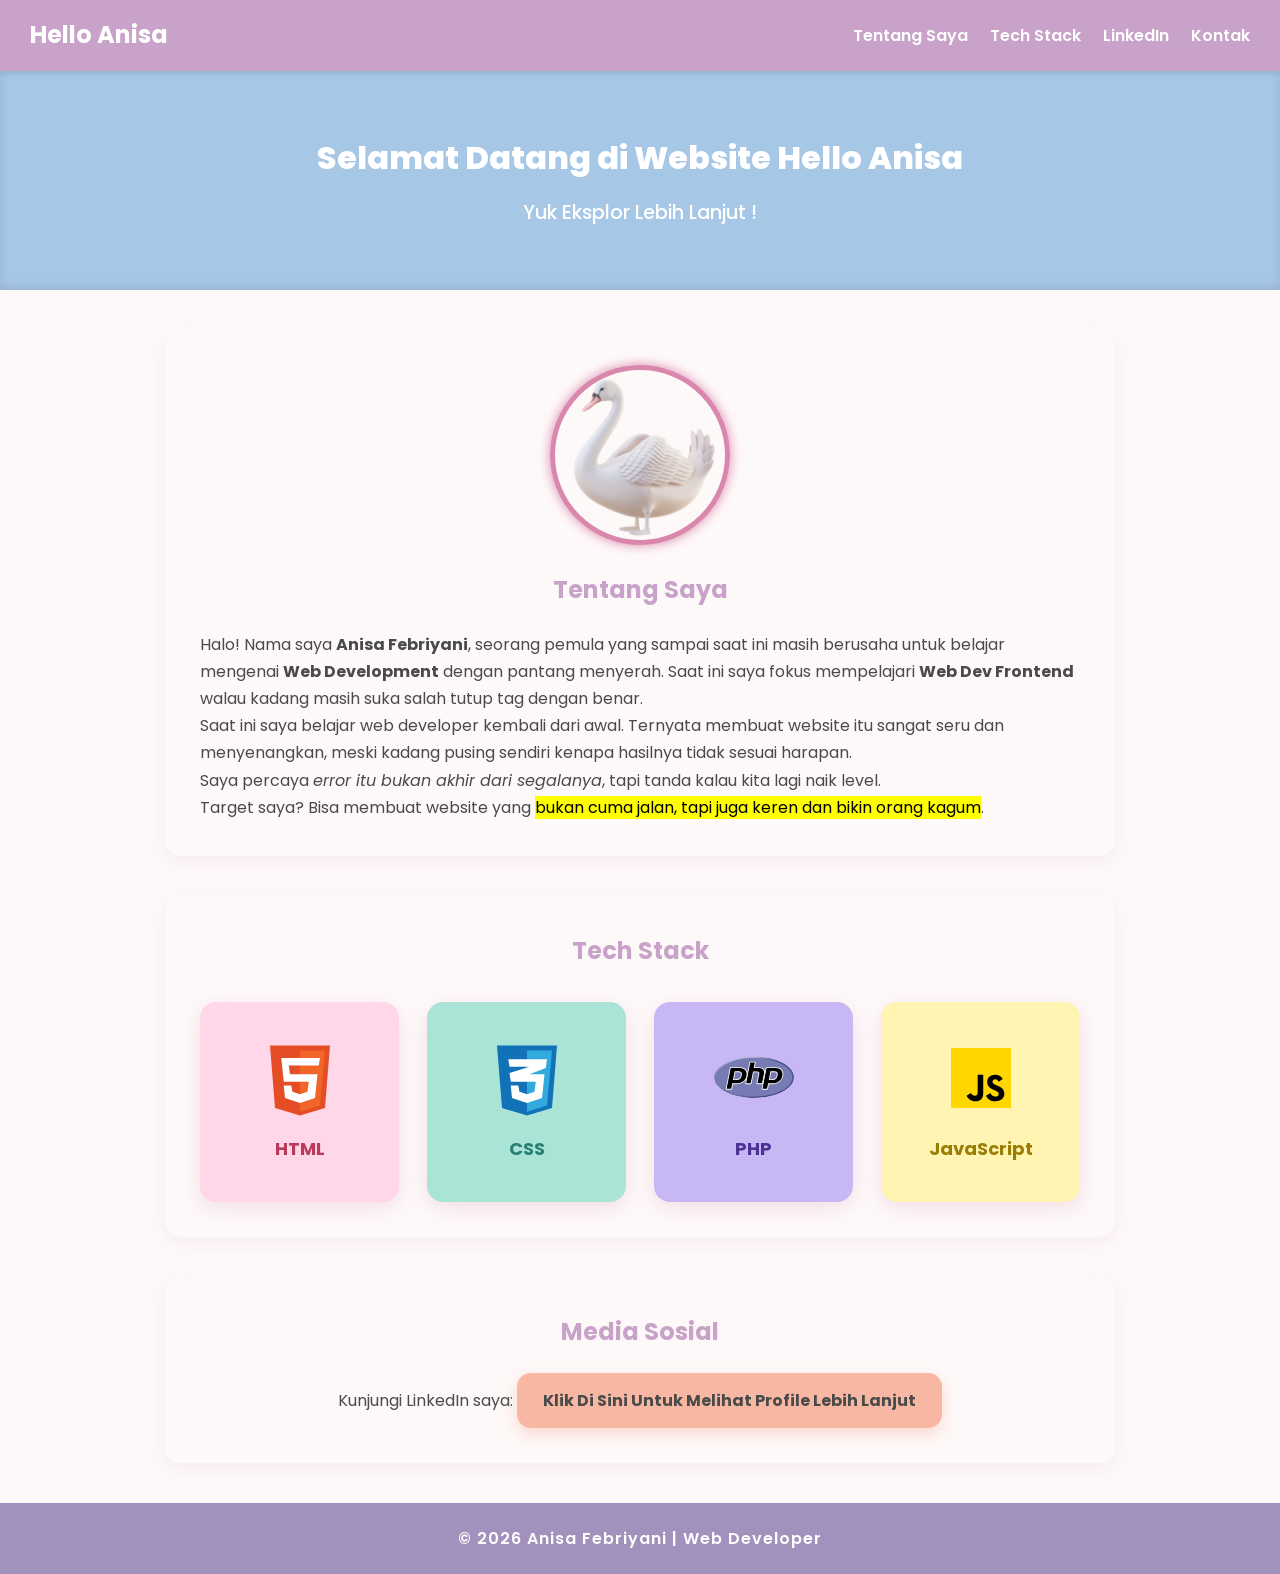
<file: index.html>
<!doctype html>
<html lang="id">
  <head>
    <meta charset="UTF-8" />
    <meta name="viewport" content="width=device-width, initial-scale=1.0" />
    <title>Hello Anisa | Web Developer</title>

    <!-- Font -->
    <link
      href="https://fonts.googleapis.com/css2?family=Poppins:wght@400;600;700&display=swap"
      rel="stylesheet"
    />

    <!-- Style -->
    <link rel="stylesheet" href="style.css" />
  </head>

  <body>
    <!-- NAVBAR -->
    <nav class="navbar">
      <div class="logo">Hello Anisa</div>
      <ul class="nav-links">
        <li><a href="#about">Tentang Saya</a></li>
        <li><a href="#tech">Tech Stack</a></li>
        <li><a href="#social">LinkedIn</a></li>
        <li><a href="#footer">Kontak</a></li>
      </ul>
    </nav>

    <!-- HEADER -->
    <header id="about" class="fade-in">
      <h1>Selamat Datang di Website Hello Anisa</h1>
      <p>Yuk Eksplor Lebih Lanjut !</p>
    </header>

    <!-- ABOUT SECTION -->
    <section class="about fade-in">
      <img src="img/foto.png" alt="Foto Anisa" class="profile-img" />
      <h2>Tentang Saya</h2>

      <p>
        Halo! Nama saya <strong>Anisa Febriyani</strong>, seorang pemula yang
        sampai saat ini masih berusaha untuk belajar mengenai
        <strong>Web Development</strong> dengan pantang menyerah. Saat ini saya
        fokus mempelajari <b>Web Dev Frontend</b>
        walau kadang masih suka salah tutup tag dengan benar.
      </p>

      <p>
        Saat ini saya belajar web developer kembali dari awal. Ternyata membuat
        website itu sangat seru dan menyenangkan, meski kadang pusing sendiri
        kenapa hasilnya tidak sesuai harapan.
      </p>

      <p>
        Saya percaya <em>error itu bukan akhir dari segalanya</em>, tapi tanda
        kalau kita lagi naik level.
      </p>

      <p>
        Target saya? Bisa membuat website yang
        <mark>bukan cuma jalan, tapi juga keren dan bikin orang kagum</mark>.
      </p>
    </section>

    <!-- TECH STACK -->
    <section class="tech" id="tech" class="fade-in">
      <h2>Tech Stack</h2>
      <div class="tech-container">
        <div class="tech-card html">
          <img src="img/html.svg" alt="HTML Logo" />
          <p>HTML</p>
        </div>
        <div class="tech-card css">
          <img src="img/css.svg" alt="CSS Logo" />
          <p>CSS</p>
        </div>
        <div class="tech-card php">
          <img src="img/php.svg" alt="PHP Logo" />
          <p>PHP</p>
        </div>
        <div class="tech-card js">
          <img src="img/javascript.svg" alt="JavaScript Logo" />
          <p>JavaScript</p>
        </div>
      </div>
    </section>

    <!-- LINKEDIN SECTION -->
    <section class="social fade-in">
      <h2>Media Sosial</h2>
      <p style="text-align: center">
        Kunjungi LinkedIn saya:
        <a
          href="https://www.linkedin.com/in/anisa-febriyani17/"
          target="_blank"
          class="btn-linkedin"
        >
          Klik Di Sini Untuk Melihat Profile Lebih Lanjut
        </a>
      </p>
    </section>

    <!-- FOOTER -->
    <footer id="footer" class="fade-in">
      <p>© 2026 Anisa Febriyani | Web Developer</p>
    </footer>
  </body>
</html>
</file>
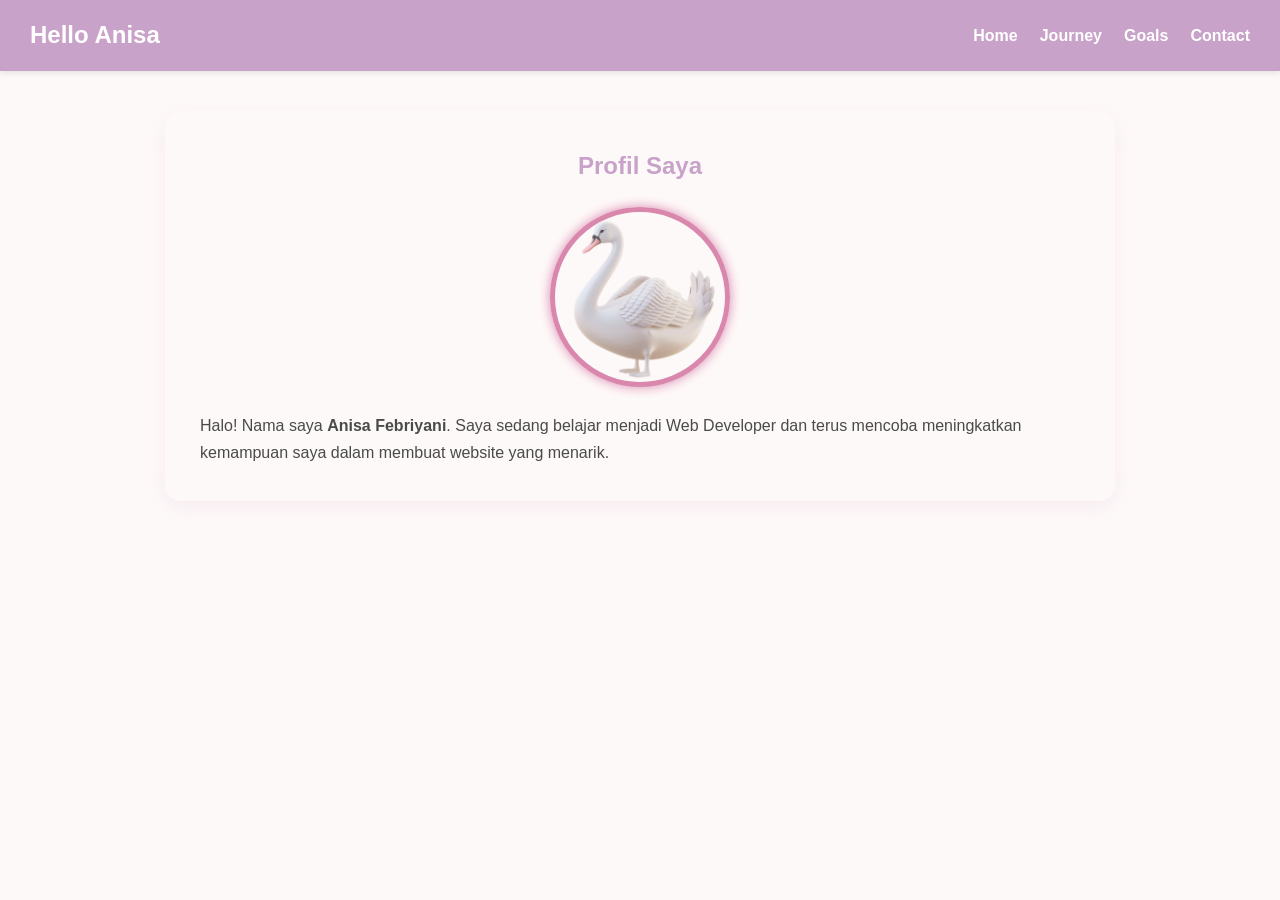
<file: about.html>
<!doctype html>
<html lang="id">

<head>

<meta charset="UTF-8">
<meta name="viewport" content="width=device-width, initial-scale=1.0">

<title>Profil | Hello Anisa</title>

<link rel="stylesheet" href="style.css">

</head>

<body>

<nav class="navbar">

<div class="logo">Hello Anisa</div>

<ul class="nav-links">

<li><a href="latihan3.html">Home</a></li>
<li><a href="journey.html">Journey</a></li>
<li><a href="goals.html">Goals</a></li>
<li><a href="contact.html">Contact</a></li>

</ul>

</nav>

<section class="about">

<h2>Profil Saya</h2>

<img src="img/foto.png" class="profile-img">

<p>

Halo! Nama saya <strong>Anisa Febriyani</strong>.

Saya sedang belajar menjadi Web Developer dan
terus mencoba meningkatkan kemampuan saya dalam
membuat website yang menarik.

</p>

</section>

</body>
</html>
</file>
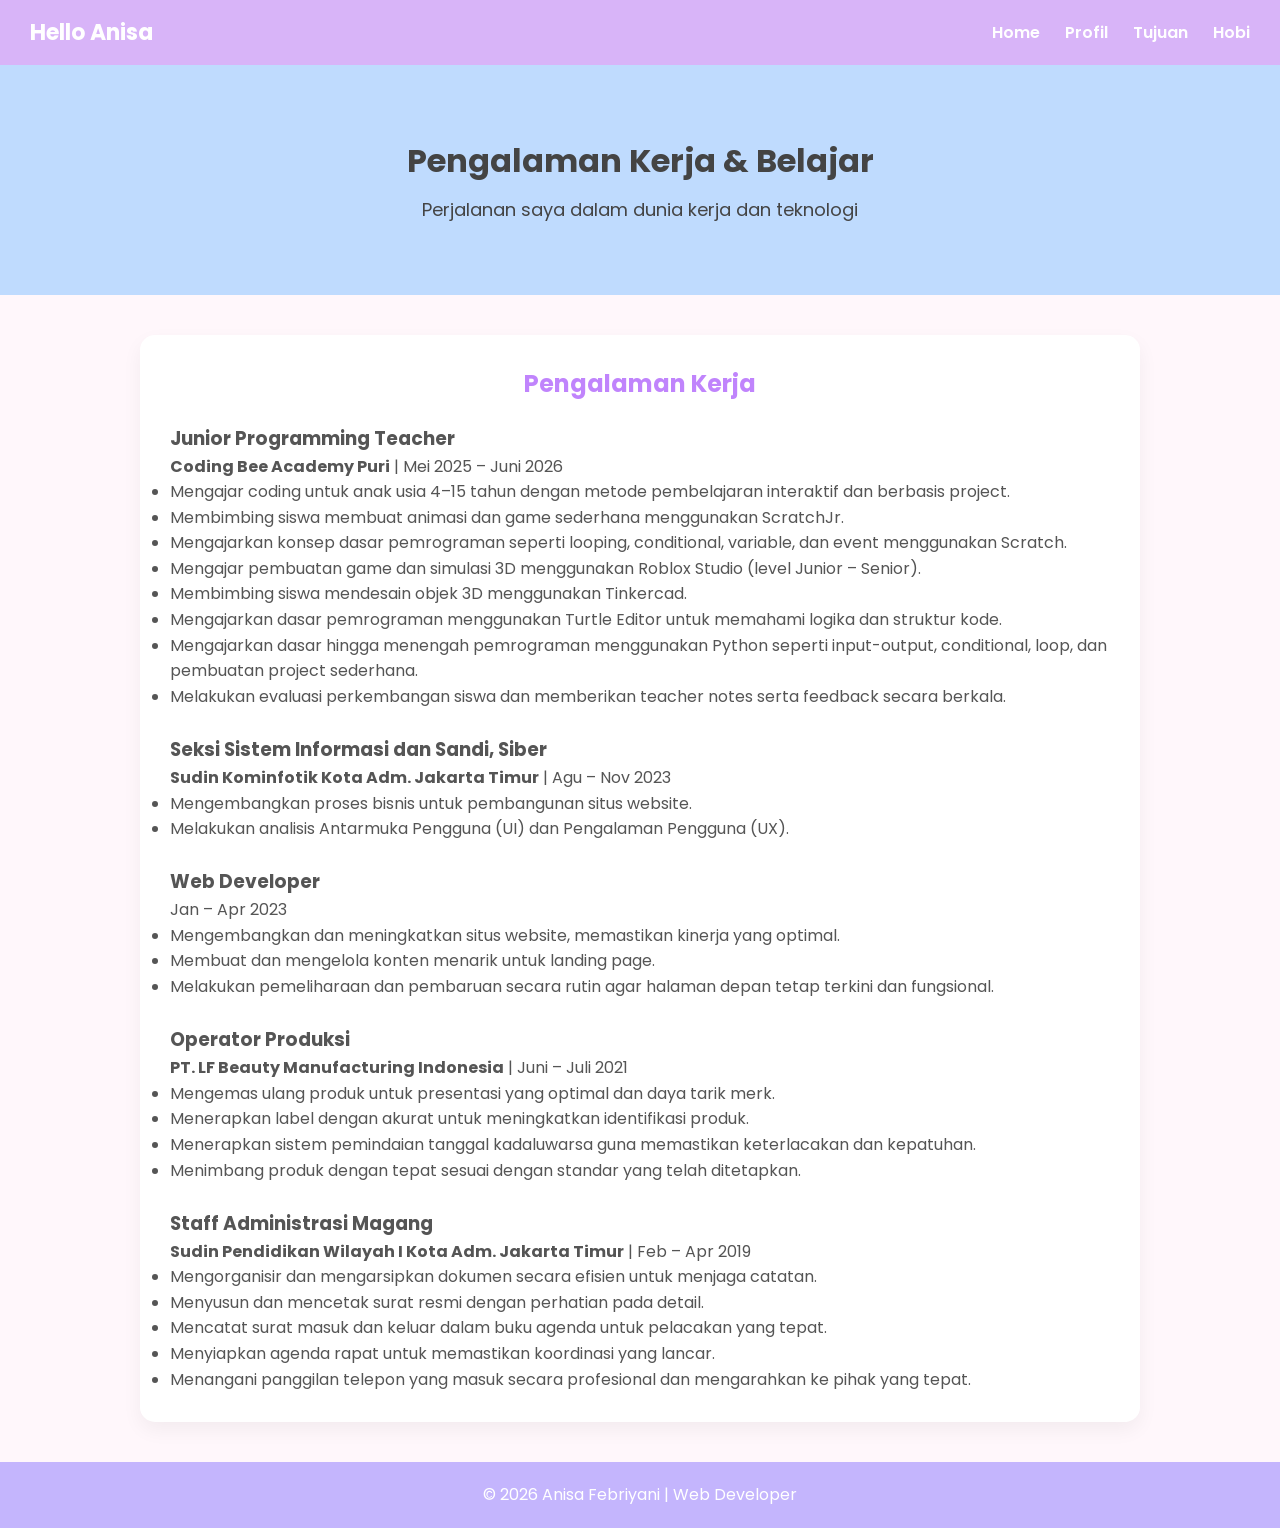
<file: journey.html>
<!doctype html>
<html lang="id">
<head>

<meta charset="UTF-8">
<meta name="viewport" content="width=device-width, initial-scale=1.0">

<title>Pengalaman Belajar | Hello Anisa</title>

<link href="https://fonts.googleapis.com/css2?family=Poppins:wght@400;600;700&display=swap" rel="stylesheet">

<link rel="stylesheet" href="style1.css">

</head>

<body>

<!-- NAVBAR -->
<nav class="navbar">

<div class="logo">Hello Anisa</div>

<div class="menu-toggle">☰</div>

<ul class="nav-links">

<li><a href="latihan3.html">Home</a></li>

<li><a href="about.html">Profil</a></li>

<li><a href="goals.html">Tujuan</a></li>

<li><a href="hobby.html">Hobi</a></li>

</ul>

</nav>


<!-- HEADER -->
<header class="fade-in">

<h1>Pengalaman Kerja & Belajar</h1>
<p>Perjalanan saya dalam dunia kerja dan teknologi</p>

</header>



<!-- EXPERIENCE -->
<section class="fade-in">

<h2>Pengalaman Kerja</h2>

<h3>Junior Programming Teacher</h3>
<p><b>Coding Bee Academy Puri</b> | Mei 2025 – Juni 2026</p>

<ul>
<li>Mengajar coding untuk anak usia 4–15 tahun dengan metode pembelajaran interaktif dan berbasis project.</li>
<li>Membimbing siswa membuat animasi dan game sederhana menggunakan ScratchJr.</li>
<li>Mengajarkan konsep dasar pemrograman seperti looping, conditional, variable, dan event menggunakan Scratch.</li>
<li>Mengajar pembuatan game dan simulasi 3D menggunakan Roblox Studio (level Junior – Senior).</li>
<li>Membimbing siswa mendesain objek 3D menggunakan Tinkercad.</li>
<li>Mengajarkan dasar pemrograman menggunakan Turtle Editor untuk memahami logika dan struktur kode.</li>
<li>Mengajarkan dasar hingga menengah pemrograman menggunakan Python seperti input-output, conditional, loop, dan pembuatan project sederhana.</li>
<li>Melakukan evaluasi perkembangan siswa dan memberikan teacher notes serta feedback secara berkala.</li>
</ul>

<br>

<h3>Seksi Sistem Informasi dan Sandi, Siber</h3>
<p><b>Sudin Kominfotik Kota Adm. Jakarta Timur</b> | Agu – Nov 2023</p>

<ul>
<li>Mengembangkan proses bisnis untuk pembangunan situs website.</li>
<li>Melakukan analisis Antarmuka Pengguna (UI) dan Pengalaman Pengguna (UX).</li>
</ul>

<br>

<h3>Web Developer</h3>
<p>Jan – Apr 2023</p>

<ul>
<li>Mengembangkan dan meningkatkan situs website, memastikan kinerja yang optimal.</li>
<li>Membuat dan mengelola konten menarik untuk landing page.</li>
<li>Melakukan pemeliharaan dan pembaruan secara rutin agar halaman depan tetap terkini dan fungsional.</li>
</ul>

<br>

<h3>Operator Produksi</h3>
<p><b>PT. LF Beauty Manufacturing Indonesia</b> | Juni – Juli 2021</p>

<ul>
<li>Mengemas ulang produk untuk presentasi yang optimal dan daya tarik merk.</li>
<li>Menerapkan label dengan akurat untuk meningkatkan identifikasi produk.</li>
<li>Menerapkan sistem pemindaian tanggal kadaluwarsa guna memastikan keterlacakan dan kepatuhan.</li>
<li>Menimbang produk dengan tepat sesuai dengan standar yang telah ditetapkan.</li>
</ul>

<br>

<h3>Staff Administrasi Magang</h3>
<p><b>Sudin Pendidikan Wilayah I Kota Adm. Jakarta Timur</b> | Feb – Apr 2019</p>

<ul>
<li>Mengorganisir dan mengarsipkan dokumen secara efisien untuk menjaga catatan.</li>
<li>Menyusun dan mencetak surat resmi dengan perhatian pada detail.</li>
<li>Mencatat surat masuk dan keluar dalam buku agenda untuk pelacakan yang tepat.</li>
<li>Menyiapkan agenda rapat untuk memastikan koordinasi yang lancar.</li>
<li>Menangani panggilan telepon yang masuk secara profesional dan mengarahkan ke pihak yang tepat.</li>
</ul>

</section>



<!-- FOOTER -->
<footer>

<p>© 2026 Anisa Febriyani | Web Developer</p>

</footer>



<script>

const toggle = document.querySelector(".menu-toggle")
const navLinks = document.querySelector(".nav-links")

toggle.onclick = () => {

navLinks.classList.toggle("active")

}

</script>

</body>
</html>
</file>
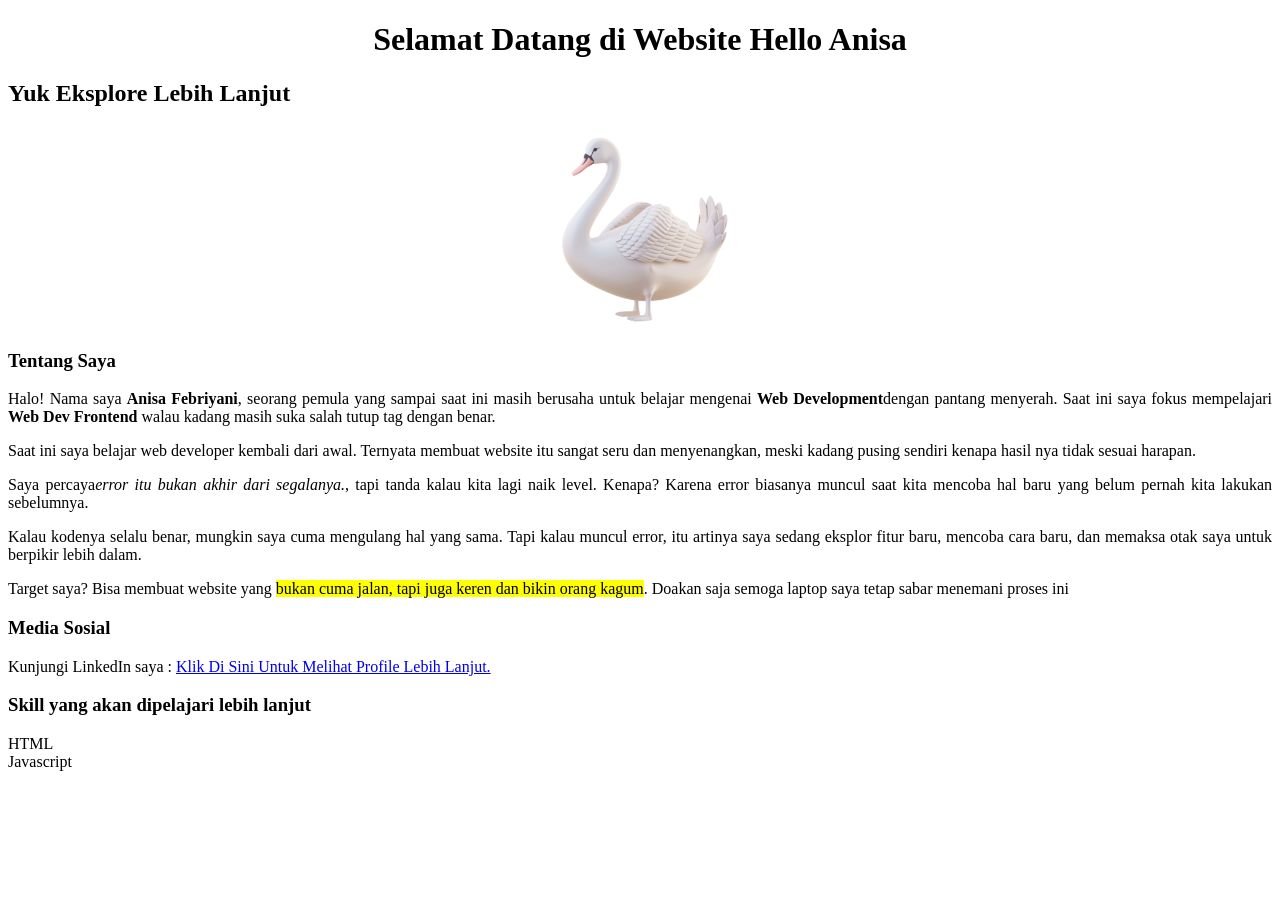
<file: latihan1.html>
<!doctype html>
<html lang="en">
  <head>
    <meta charset="UTF-8" />
    <meta name="viewport" content="width=device-width, initial-scale=1.0" />
    <title>Hello Anisa</title>
  </head>
  <body>
    <!-- Ini bagian Header -->
    <h1 align="center">Selamat Datang di Website Hello Anisa</h1>
    <h2>Yuk Eksplore Lebih Lanjut</h2>

    <!-- Ini Untuk Gambar Profile -->
    <p align="center">
      <img src="img/foto.png" alt="Foto Anisa" width="200" />
    </p>

    <!-- Ini Untuk Paragraf Tentang Saya -->
    <h3>Tentang Saya</h3>

    <p align="justify">
      Halo! Nama saya <b>Anisa Febriyani</b>, seorang pemula yang sampai saat
      ini masih berusaha untuk belajar mengenai
      <strong>Web Development</strong>dengan pantang menyerah. Saat ini saya
      fokus mempelajari <b>Web Dev Frontend</b>
      walau kadang masih suka salah tutup tag dengan benar.
    </p>
    <p align="justify">
      Saat ini saya belajar web developer kembali dari awal. Ternyata membuat
      website itu sangat seru dan menyenangkan, meski kadang pusing sendiri
      kenapa hasil nya tidak sesuai harapan.
    </p>
    <p align="justify">
      Saya percaya<em>error itu bukan akhir dari segalanya.</em>, tapi tanda
      kalau kita lagi naik level. Kenapa? Karena error biasanya muncul saat kita
      mencoba hal baru yang belum pernah kita lakukan sebelumnya.
    </p>
    <p align="justify">
      Kalau kodenya selalu benar, mungkin saya cuma mengulang hal yang sama.
      Tapi kalau muncul error, itu artinya saya sedang eksplor fitur baru,
      mencoba cara baru, dan memaksa otak saya untuk berpikir lebih dalam.
    </p>
    <p align="justify">
      Target saya? Bisa membuat website yang
      <mark>bukan cuma jalan, tapi juga keren dan bikin orang kagum</mark>.
      Doakan saja semoga laptop saya tetap sabar menemani proses ini
    </p>

    <h3>Media Sosial</h3>
    <p>
        Kunjungi LinkedIn saya :
        <a href="https://www.linkedin.com/in/anisa-febriyani17/">Klik Di Sini Untuk Melihat Profile Lebih Lanjut.</a>
    </p>

    <h3>Skill yang akan dipelajari lebih lanjut</h3>
    <p>
        HTML <br>
        Javascript <br>
    </p>
  </body>
</html>
</file>
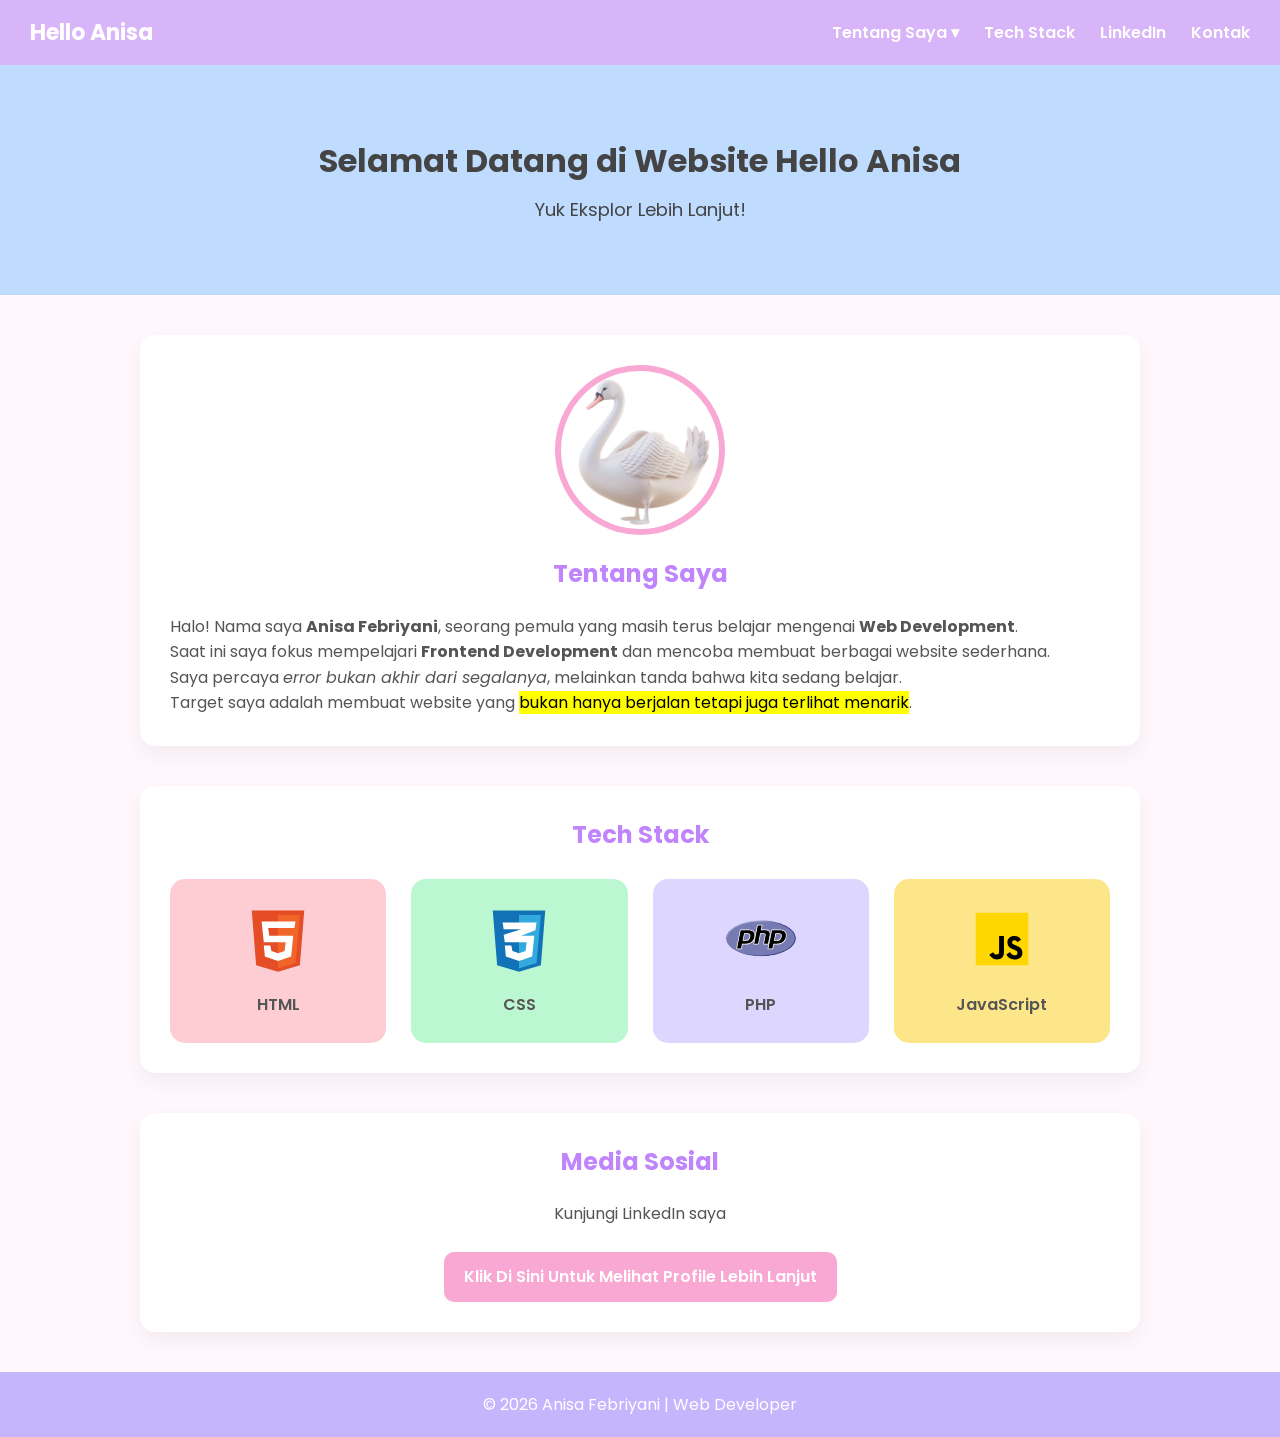
<file: latihan3.html>
<!doctype html>
<html lang="id">
<head>

<meta charset="UTF-8">
<meta name="viewport" content="width=device-width, initial-scale=1.0">

<title>Hello Anisa | Web Developer</title>

<link href="https://fonts.googleapis.com/css2?family=Poppins:wght@400;600;700&display=swap" rel="stylesheet">

<link rel="stylesheet" href="style1.css">

</head>

<body>

<!-- NAVBAR -->
<nav class="navbar">

<div class="logo">Hello Anisa</div>

<!-- HAMBURGER -->
<div class="menu-toggle">☰</div>

<ul class="nav-links">

<li class="dropdown">

<a href="#">Tentang Saya ▾</a>

<ul class="dropdown-menu">

<li><a href="about.html">Profil</a></li>
<li><a href="journey.html">Pengalaman Kerja</a></li>
<li><a href="goals.html">Tujuan</a></li>
<li><a href="hobby.html">Hobi</a></li>

</ul>

</li>

<li>
<a href="#tech">Tech Stack</a>
</li>

<li>
<a href="#social">LinkedIn</a>
</li>

<li>
<a href="#footer">Kontak</a>
</li>

</ul>

</nav>


<!-- HEADER -->
<header id="about" class="fade-in">

<h1>Selamat Datang di Website Hello Anisa</h1>

<p>Yuk Eksplor Lebih Lanjut!</p>

</header>



<!-- ABOUT -->
<section class="about fade-in">

<img src="img/foto.png" alt="Foto Anisa" class="profile-img">

<h2>Tentang Saya</h2>

<p>
Halo! Nama saya <strong>Anisa Febriyani</strong>, seorang pemula yang
masih terus belajar mengenai <strong>Web Development</strong>.
</p>

<p>
Saat ini saya fokus mempelajari <b>Frontend Development</b>
dan mencoba membuat berbagai website sederhana.
</p>

<p>
Saya percaya <em>error bukan akhir dari segalanya</em>,
melainkan tanda bahwa kita sedang belajar.
</p>

<p>
Target saya adalah membuat website yang
<mark>bukan hanya berjalan tetapi juga terlihat menarik</mark>.
</p>

</section>



<!-- TECH STACK -->
<section class="tech fade-in" id="tech">

<h2>Tech Stack</h2>

<div class="tech-container">

<div class="tech-card html">
<img src="img/html.svg" alt="HTML">
<p>HTML</p>
</div>

<div class="tech-card css">
<img src="img/css.svg" alt="CSS">
<p>CSS</p>
</div>

<div class="tech-card php">
<img src="img/php.svg" alt="PHP">
<p>PHP</p>
</div>

<div class="tech-card js">
<img src="img/javascript.svg" alt="JavaScript">
<p>JavaScript</p>
</div>

</div>

</section>



<!-- LINKEDIN -->
<section class="social fade-in" id="social">

<h2>Media Sosial</h2>

<p style="text-align:center">

Kunjungi LinkedIn saya

<br><br>

<a href="https://www.linkedin.com/in/anisa-febriyani17/"
target="_blank"
class="btn-linkedin">

Klik Di Sini Untuk Melihat Profile Lebih Lanjut

</a>

</p>

</section>



<!-- FOOTER -->
<footer id="footer">

<p>© 2026 Anisa Febriyani | Web Developer</p>

</footer>



<!-- JAVASCRIPT MENU -->
<script>

const toggle = document.querySelector(".menu-toggle")
const navLinks = document.querySelector(".nav-links")

toggle.onclick = () => {

navLinks.classList.toggle("active")

}

</script>

</body>
</html>
</file>
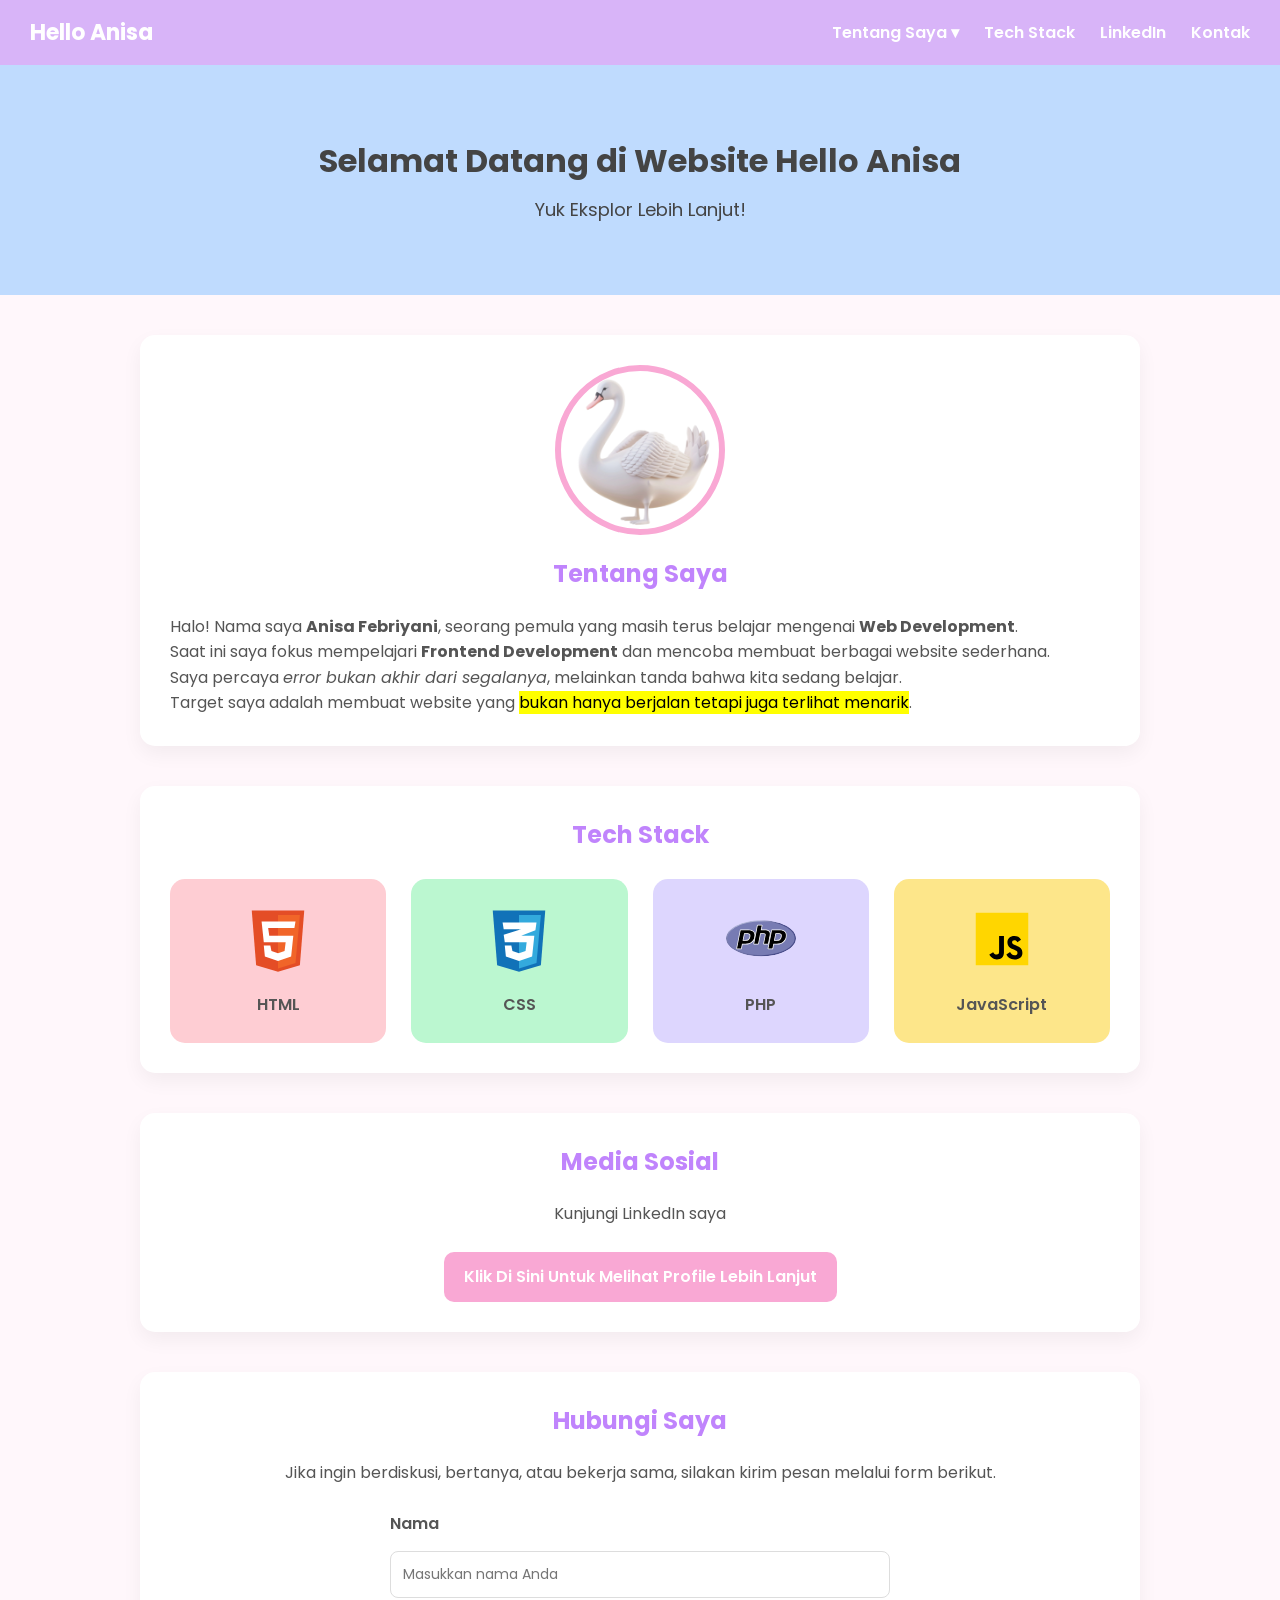
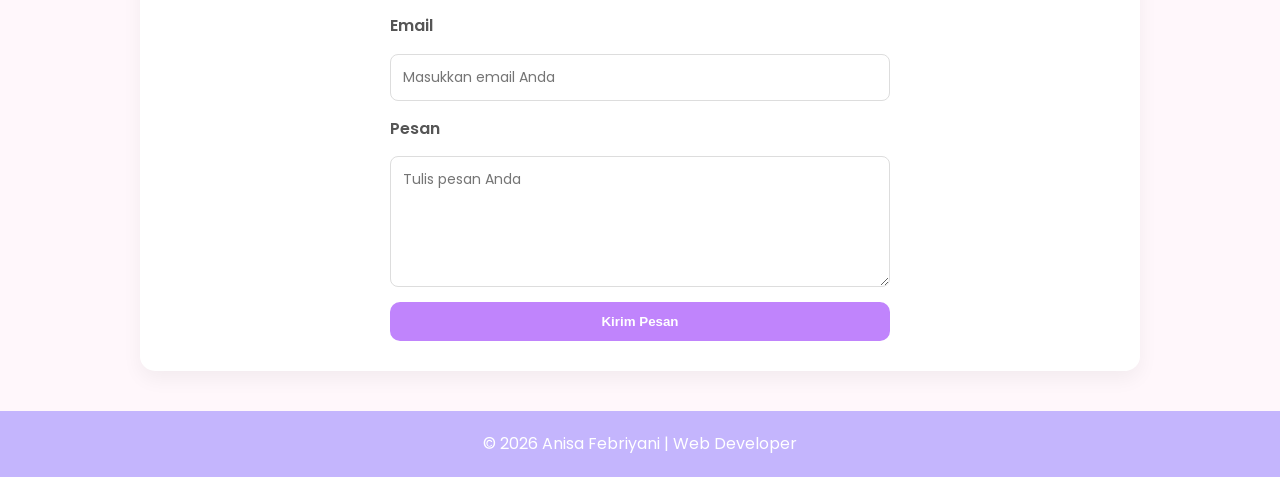
<file: latihan4.html>
<!doctype html>
<html lang="id">
<head>

<meta charset="UTF-8">
<meta name="viewport" content="width=device-width, initial-scale=1.0">

<title>Hello Anisa | Web Developer</title>

<link href="https://fonts.googleapis.com/css2?family=Poppins:wght@400;600;700&display=swap" rel="stylesheet">

<link rel="stylesheet" href="style1.css">

</head>

<body>

<!-- NAVBAR -->
<nav class="navbar">

<div class="logo">Hello Anisa</div>

<!-- HAMBURGER -->
<div class="menu-toggle">☰</div>

<ul class="nav-links">

<li class="dropdown">

<a href="#">Tentang Saya ▾</a>

<ul class="dropdown-menu">

<li><a href="about.html">Profil</a></li>
<li><a href="journey.html">Pengalaman Kerja</a></li>
<li><a href="goals.html">Tujuan</a></li>
<li><a href="hobby.html">Hobi</a></li>

</ul>

</li>

<li>
<a href="#tech">Tech Stack</a>
</li>

<li>
<a href="#social">LinkedIn</a>
</li>

<li>
<a href="#contact">Kontak</a>
</li>

</ul>

</nav>


<!-- HEADER -->
<header id="about" class="fade-in">

<h1>Selamat Datang di Website Hello Anisa</h1>

<p>Yuk Eksplor Lebih Lanjut!</p>

</header>



<!-- ABOUT -->
<section class="about fade-in">

<img src="img/foto.png" alt="Foto Anisa" class="profile-img">

<h2>Tentang Saya</h2>

<p>
Halo! Nama saya <strong>Anisa Febriyani</strong>, seorang pemula yang
masih terus belajar mengenai <strong>Web Development</strong>.
</p>

<p>
Saat ini saya fokus mempelajari <b>Frontend Development</b>
dan mencoba membuat berbagai website sederhana.
</p>

<p>
Saya percaya <em>error bukan akhir dari segalanya</em>,
melainkan tanda bahwa kita sedang belajar.
</p>

<p>
Target saya adalah membuat website yang
<mark>bukan hanya berjalan tetapi juga terlihat menarik</mark>.
</p>

</section>



<!-- TECH STACK -->
<section class="tech fade-in" id="tech">

<h2>Tech Stack</h2>

<div class="tech-container">

<div class="tech-card html">
<img src="img/html.svg" alt="HTML">
<p>HTML</p>
</div>

<div class="tech-card css">
<img src="img/css.svg" alt="CSS">
<p>CSS</p>
</div>

<div class="tech-card php">
<img src="img/php.svg" alt="PHP">
<p>PHP</p>
</div>

<div class="tech-card js">
<img src="img/javascript.svg" alt="JavaScript">
<p>JavaScript</p>
</div>

</div>

</section>



<!-- LINKEDIN -->
<section class="social fade-in" id="social">

<h2>Media Sosial</h2>

<p style="text-align:center">

Kunjungi LinkedIn saya

<br><br>

<a href="https://www.linkedin.com/in/anisa-febriyani17/"
target="_blank"
class="btn-linkedin">

Klik Di Sini Untuk Melihat Profile Lebih Lanjut

</a>

</p>

</section>



<!-- CONTACT FORM -->
<section id="contact" class="contact fade-in">

<h2>Hubungi Saya</h2>

<p class="contact-desc">
Jika ingin berdiskusi, bertanya, atau bekerja sama,
silakan kirim pesan melalui form berikut.
</p>

<form class="contact-form">

<label>Nama</label>
<input type="text" name="nama" placeholder="Masukkan nama Anda" required>

<label>Email</label>
<input type="email" name="email" placeholder="Masukkan email Anda" required>

<label>Pesan</label>
<textarea name="pesan" rows="5" placeholder="Tulis pesan Anda"></textarea>

<button type="submit">Kirim Pesan</button>

</form>

</section>



<!-- FOOTER -->
<footer id="footer">

<p>© 2026 Anisa Febriyani | Web Developer</p>

</footer>



<!-- JAVASCRIPT MENU -->
<script>

const toggle = document.querySelector(".menu-toggle")
const navLinks = document.querySelector(".nav-links")

toggle.onclick = () => {

navLinks.classList.toggle("active")

}

</script>

</body>
</html>
</file>
<file: style.css>
/* RESET */
* {
  margin: 0;
  padding: 0;
  box-sizing: border-box;
}

/* BODY */
body {
  font-family: 'Poppins', sans-serif;
  background-color: #fef9f9;
  color: #4a4a4a;
  line-height: 1.7;
}

/* NAVBAR */
.navbar {
  display: flex;
  justify-content: space-between;
  align-items: center;
  padding: 15px 30px;
  background-color: #c8a2c8;
  position: sticky;
  top: 0;
  z-index: 100;
  box-shadow: 0 2px 6px rgba(0,0,0,0.1);
  transition: background-color 0.5s ease;
}

.navbar:hover {
  background-color: #d2a8d2;
}

.navbar .logo {
  font-size: 24px;
  font-weight: 700;
  color: #fff;
}

.navbar .nav-links {
  list-style: none;
  display: flex;
  gap: 22px;
  flex-wrap: wrap;
}

.navbar .nav-links li a {
  color: #fff;
  text-decoration: none;
  font-weight: 600;
  transition: color 0.3s ease, transform 0.3s ease;
}

.navbar .nav-links li a:hover {
  color: #d987ad;
  transform: scale(1.1);
}

/* FADE-IN ANIMATION */
.fade-in {
  opacity: 0;
  transform: translateY(20px);
  animation: fadeInUp 1s forwards;
}

@keyframes fadeInUp {
  to {
    opacity: 1;
    transform: translateY(0);
  }
}

/* HEADER */
header {
  background: #a7c7e7;
  color: #fff;
  text-align: center;
  padding: 60px 20px;
  box-shadow: inset 0 -3px 10px rgba(0,0,0,0.1);
  animation-delay: 0.2s;
}

header h1 {
  margin-bottom: 12px;
  font-weight: 800;
}

header p {
  font-size: 1.2rem;
  font-weight: 500;
}

/* SECTIONS */
section {
  max-width: 950px;
  margin: 40px auto;
  padding: 35px;
  background: #fef9f9;
  border-radius: 16px;
  box-shadow: 0 6px 20px rgba(200, 162, 200, 0.15);
}

section h2 {
  margin-bottom: 20px;
  color: #c8a2c8;
  text-align: center;
}

/* PROFILE IMAGE */
.profile-img {
  display: block;
  margin: 0 auto 25px;
  width: 180px;
  border-radius: 50%;
  border: 5px solid #d987ad;
  box-shadow: 0 0 12px #d987ad;
  transition: transform 0.5s ease, box-shadow 0.5s ease;
}

.profile-img:hover {
  transform: scale(1.05);
  box-shadow: 0 0 25px #d987ad;
}

/* TECH STACK GRID */
.tech-container {
  display: grid;
  grid-template-columns: repeat(auto-fit, minmax(190px, 1fr));
  gap: 28px;
  margin-top: 30px;
}

/* TECH CARDS */
.tech-card {
  height: 200px;
  border-radius: 16px;
  box-shadow: 0 6px 20px rgba(217, 161, 191, 0.3);
  display: flex;
  flex-direction: column;
  align-items: center;
  justify-content: center;
  text-align: center;
  font-weight: 700;
  font-size: 18px;
  color: #4a4a4a;
  background-color: #fff;
  transition: transform 0.5s ease, box-shadow 0.5s ease;
}

.tech-card img {
  width: 80px;
  margin-bottom: 16px;
}

.tech-card:hover {
  transform: translateY(-10px) scale(1.05);
  box-shadow: 0 18px 35px rgba(200, 162, 200, 0.5);
}

/* Pastel warna tech-card */
.tech-card.html { background-color: #ffd7e9; color: #b93b5b; }
.tech-card.css { background-color: #a9e4d7; color: #2a7f74; }
.tech-card.php { background-color: #c7b8f5; color: #4b3398; }
.tech-card.js { background-color: #fff4b1; color: #9a7d04; }

/* LINKEDIN BUTTON */
.btn-linkedin {
  display: inline-block;
  background-color: #f7b7a3;
  color: #4a4a4a;
  padding: 14px 26px;
  border-radius: 14px;
  text-decoration: none;
  font-weight: 700;
  box-shadow: 0 6px 15px rgba(247, 183, 163, 0.5);
  transition: transform 0.3s ease, background-color 0.3s ease;
}

.btn-linkedin:hover {
  transform: scale(1.05);
  background-color: #eea899;
}

/* FOOTER */
footer {
  text-align: center;
  padding: 22px;
  background-color: #a291bc;
  color: #fff;
  margin-top: 40px;
  font-weight: 600;
  letter-spacing: 1px;
}

/* RESPONSIVE */
@media (max-width: 600px) {
  .navbar .nav-links {
    gap: 12px;
    justify-content: center;
    flex-wrap: wrap;
  }
}
</file>
<file: style1.css>
/* RESET */
*{
margin:0;
padding:0;
box-sizing:border-box;
}

/* BODY */
body{
font-family:'Poppins',sans-serif;
background:#fff7fb;
color:#555;
line-height:1.6;
}

/* NAVBAR */
.navbar{
display:flex;
justify-content:space-between;
align-items:center;
padding:15px 30px;
background:#d8b4f8;
position:sticky;
top:0;
z-index:1000;
}

.logo{
font-size:22px;
font-weight:700;
color:white;
}

/* NAV LINKS */
.nav-links{
display:flex;
list-style:none;
gap:25px;
}

.nav-links li{
position:relative;
}

.nav-links a{
text-decoration:none;
color:white;
font-weight:600;
transition:0.3s;
}

.nav-links a:hover{
color:#fff3b0;
}

/* DROPDOWN */
.dropdown-menu{
display:none;
position:absolute;
top:35px;
left:0;
background:#fbcfe8;
list-style:none;
border-radius:10px;
overflow:hidden;
min-width:180px;
box-shadow:0 5px 10px rgba(0,0,0,0.1);
}

.dropdown-menu li a{
display:block;
padding:10px 15px;
color:#444;
}

.dropdown-menu li a:hover{
background:#fde68a;
}

.dropdown:hover .dropdown-menu{
display:block;
}

/* HAMBURGER */
.menu-toggle{
display:none;
font-size:26px;
cursor:pointer;
color:white;
}

/* HEADER */
header{
text-align:center;
padding:70px 20px;
background:#bfdbfe;
color:#444;
}

header h1{
font-size:32px;
margin-bottom:10px;
}

header p{
font-size:18px;
}

/* SECTIONS */
section{
max-width:1000px;
margin:40px auto;
padding:30px;
background:white;
border-radius:15px;
box-shadow:0 8px 20px rgba(0,0,0,0.05);
}

section h2{
text-align:center;
margin-bottom:20px;
color:#c084fc;
}

/* PROFILE */
.profile-img{
display:block;
margin:0 auto 20px;
width:170px;
border-radius:50%;
border:6px solid #f9a8d4;
}

/* TECH STACK */
.tech-container{
display:grid;
grid-template-columns:repeat(auto-fit,minmax(180px,1fr));
gap:25px;
margin-top:25px;
}

.tech-card{
background:#fdf2f8;
padding:25px;
border-radius:15px;
text-align:center;
font-weight:600;
transition:0.3s;
}

.tech-card img{
width:70px;
margin-bottom:10px;
}

.tech-card:hover{
transform:translateY(-6px);
box-shadow:0 10px 15px rgba(0,0,0,0.1);
}

/* CARD COLORS */
.tech-card.html{
background:#fecdd3;
}

.tech-card.css{
background:#bbf7d0;
}

.tech-card.php{
background:#ddd6fe;
}

.tech-card.js{
background:#fde68a;
}

/* ================= */
/* CONTACT FORM */
/* ================= */

.contact-desc{
text-align:center;
margin-bottom:25px;
}

.contact-form{
display:flex;
flex-direction:column;
gap:15px;
max-width:500px;
margin:auto;
}

.contact-form label{
font-weight:600;
}

.contact-form input,
.contact-form textarea{
padding:12px;
border-radius:8px;
border:1px solid #ddd;
font-family:'Poppins',sans-serif;
font-size:14px;
transition:0.3s;
}

.contact-form input:focus,
.contact-form textarea:focus{
outline:none;
border-color:#c084fc;
box-shadow:0 0 5px rgba(192,132,252,0.4);
}

.contact-form button{
padding:12px;
border:none;
border-radius:10px;
background:#c084fc;
color:white;
font-weight:600;
cursor:pointer;
transition:0.3s;
}

.contact-form button:hover{
background:#a855f7;
transform:scale(1.05);
}

/* LINKEDIN BUTTON */
.btn-linkedin{
display:inline-block;
padding:12px 20px;
background:#f9a8d4;
color:white;
text-decoration:none;
border-radius:10px;
font-weight:600;
transition:0.3s;
}

.btn-linkedin:hover{
background:#f472b6;
}

/* FOOTER */
footer{
text-align:center;
padding:20px;
background:#c4b5fd;
color:white;
margin-top:40px;
}

/* FADE ANIMATION */
.fade-in{
opacity:0;
transform:translateY(20px);
animation:fadeUp 1s forwards;
}

@keyframes fadeUp{
to{
opacity:1;
transform:translateY(0);
}
}

/* ================= */
/* RESPONSIVE */
/* ================= */

@media(max-width:768px){

.menu-toggle{
display:block;
}

.nav-links{
position:absolute;
top:65px;
left:0;
width:100%;
background:#d8b4f8;
flex-direction:column;
align-items:center;
max-height:0;
overflow:hidden;
transition:0.4s;
}

.nav-links.active{
max-height:400px;
padding:20px 0;
}

.nav-links li{
margin:10px 0;
}

.dropdown-menu{
position:static;
box-shadow:none;
background:#fbcfe8;
}

}

@media(max-width:500px){

header h1{
font-size:24px;
}

section{
padding:20px;
}

.profile-img{
width:140px;
}

}
</file>
